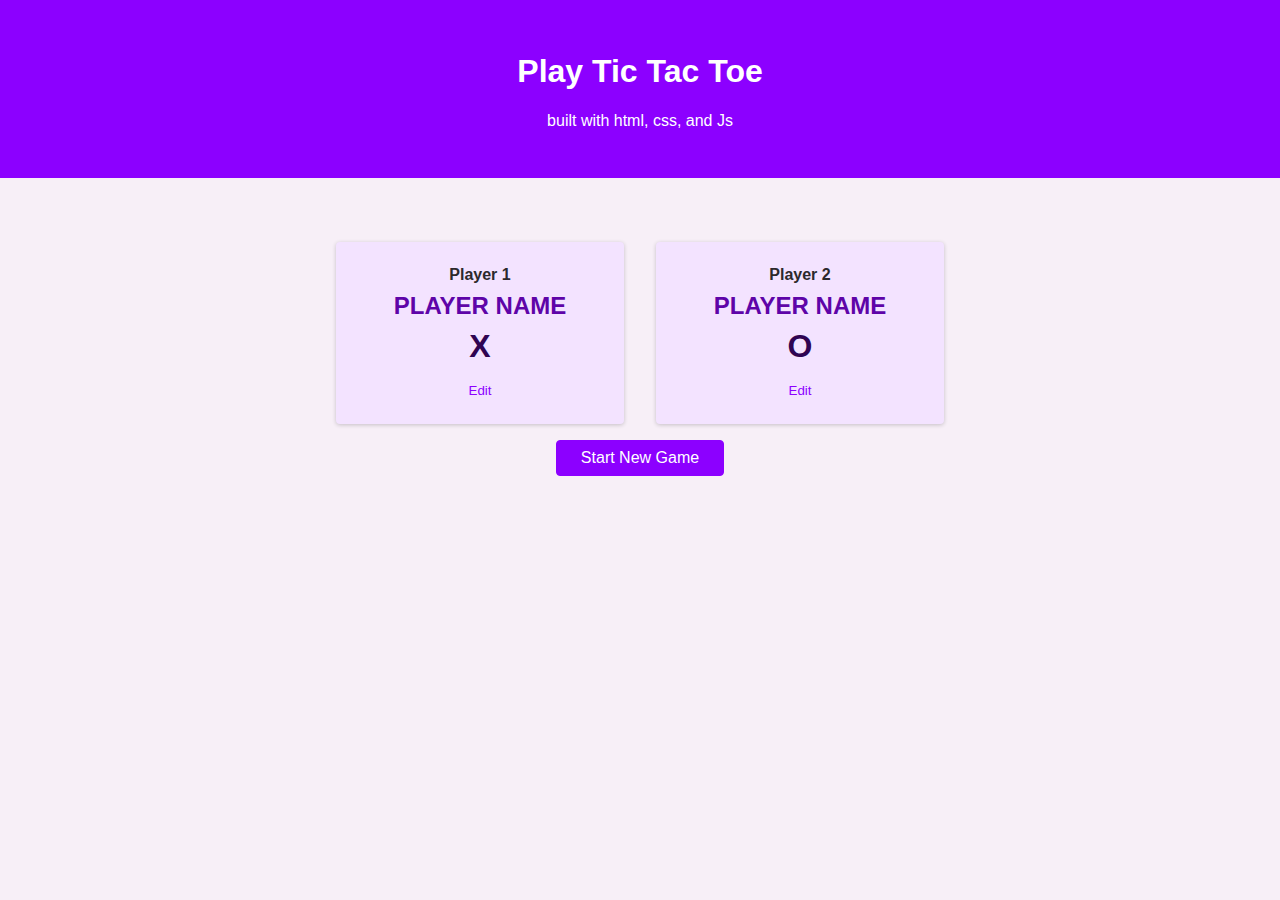
<file: Tic-Tac-Toe/index.html>
<!DOCTYPE html>
<html lang="en">
<head>
    <meta charset="UTF-8">
    <meta http-equiv="X-UA-Compatible" content="IE=edge">
    <meta name="viewport" content="width=device-width, initial-scale=1.0">
    <link rel="preconnect" href="https://fonts.googleapis.com">
    <link rel="preconnect" href="https://fonts.gstatic.com" crossorigin>
    <link href="https://fonts.googleapis.com/css2?family=Open+Sans:wght@400;700&display=swap" rel="stylesheet">
    <script src="config.js" defer></script>
    <script src="game.js" defer></script>
    <script src="app.js" defer></script>
    <link rel="stylesheet" href="styles/styles.css">
    <title>Tic Tac Toe</title>
</head>
<body>
    <div id="backdrop">

    </div>
    <header>
        <h1>Play Tic Tac Toe</h1>
        <P>built with html, css, and Js</P>
    </header>
    <aside id="config-overlay">
        <h2>Choose your name</h2>
        <form action="">
            <div>
                <label for="inputname">Player name</label>
                <input type="text" name="username" id="inputname" required>
            </div>
            <p id="error"></p>
            <div>
                <button type="reset" class="btn-alt" id="cancel-btn">Cancel</button>
                <button type="submit" class="btn">Confirm</button>
            </div>
        </form>
    </aside>
    <main>
        <section id="game-config">
            <ol>
                <li>
                    <article id="player-1-data">
                        <h2>Player 1</h2>
                        <h3>PLAYER NAME</h3>
                        <p class="symbol">X</p>
                        <button class="btn-alt" id="player1" data-playerid="1">Edit</button>
                    </article>
                </li>
                <li>
                    <article id="player-2-data">
                        <h2>Player 2</h2>
                        <h3>PLAYER NAME</h3>
                        <p class="symbol">O</p>
                        <button class="btn-alt" id="player2" data-playerid="2">Edit</button>
                    </article>
                </li>
            </ol>
            <button class="btn" id="start-btn">Start New Game</button>
        </section>
        <section id="active-game">
            <article id="gameover">
                <h3>You won, <span id="winner">PLAYER NAME</span></h3>
                <p>Try again</p>
            </article>
            <p>It's your turn <span id="active-player">PLAYER NAME</span>!</p>
            <ol id="game-board">
                <li data-col="1" data-row="1"></li>
                <li data-col="2" data-row="1"></li>
                <li data-col="3" data-row="1"></li>

                <li data-col="1" data-row="2"></li>
                <li data-col="2" data-row="2"></li>
                <li data-col="3" data-row="2"></li>

                <li data-col="1" data-row="3"></li>
                <li data-col="2" data-row="3"></li>
                <li data-col="3" data-row="3"></li>
            </ol>
        </section>
    </main>
</body>
</html>
</file>
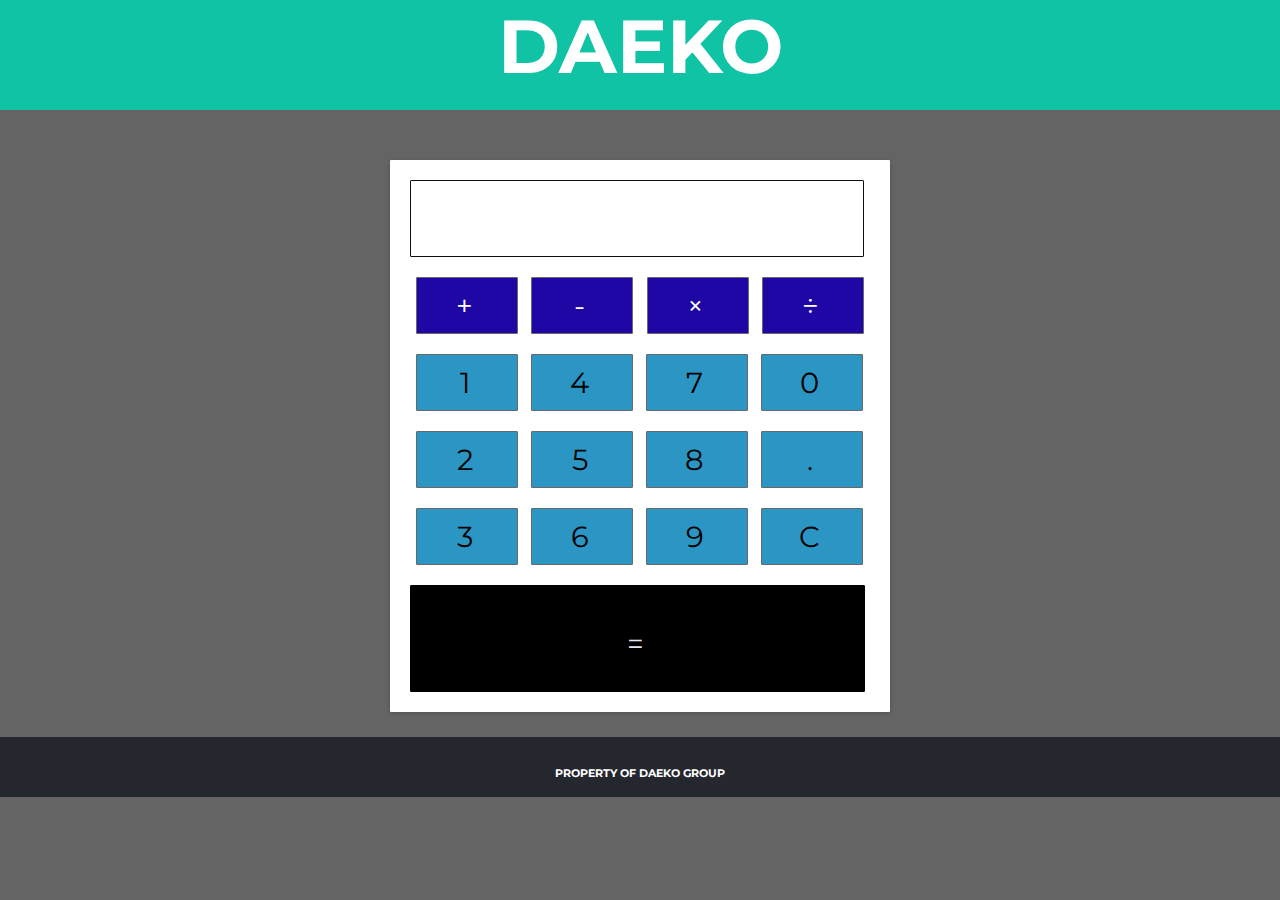
<file: mine/calc.html>
<!DOCTYPE html>
<html lang="en">
<head>
    <meta charset="UTF-8">
    <meta http-equiv="X-UA-Compatible" content="IE=edge">
    <meta name="viewport" content="width=device-width, initial-scale=1.0">
    <title>Daeko's Calculator</title>
    <link rel="preconnect" href="https://fonts.googleapis.com" />
    <link rel="preconnect" href="https://fonts.gstatic.com" crossorigin />
    <link
      href="https://fonts.googleapis.com/css2?family=Montserrat&display=swap"
      rel="stylesheet"
    />
    <link rel="stylesheet" href="calc.css">
    <script src="app.js" defer></script>
</head>
<body>
    <header>
        <div id="logo">
            <h1>DAEKO</h1>
        </div>
    </header>
    <main>
        <div class="calculator">
            <div id="input"></div>
            <div class="buttons">
                <div class="operators">
                    <div>+</div>
                    <div>-</div>
                    <div>&times;</div>
                    <div>&divide;</div>
                </div>
                <div class="left-panel">
                    <div class="numbers">
                        <div>1</div>
                        <div>2</div>
                        <div>3</div>
                    </div>
                    <div class="numbers">
                        <div>4</div>
                        <div>5</div>
                        <div>6</div>
                        
                    </div>
                    <div class="numbers">
                        <div>7</div>
                        <div>8</div>
                        <div>9</div>
                        
                    </div>
                    <div class="numbers">
                        <div>0</div>
                        <div>.</div>
                        <div id="clear">C</div>
                    </div>
                </div>
                <div class="equal" id="result">=</div>
            </div>
        </div>
    </main>
    <footer>
        <h6>PROPERTY OF DAEKO GROUP</h6>
    </footer>
</body>
</html>
</file>
<file: Tic-Tac-Toe/styles/styles.css>
body{
    margin: 0;
    font-family: "Open-Sans" , sans-serif;
    color: rgb(44, 41, 44);
    background-color: rgb(247, 239, 247);
}

header{
    background-color: rgb(140, 0, 255);
    color: white;
    padding: 2rem 5%;
    text-align: center;
}

.btn{
    font: inherit;
    padding: 0.5rem 1.5rem;
    background-color: rgb(140, 0, 255);
    border: 1px solid rgb(140, 0, 255);
    color: white;
    border-radius:4px ;
    cursor: pointer;
}

.btn-alt{
    background-color: transparent;
    border-color: transparent;
    color: rgb(140, 0, 255);
    padding: 0.5rem 1.5rem;
    border-radius: 4px;
    cursor: pointer;
}

.btn:hover{
    background-color: rgb(79, 10, 190);
    border-color: rgb(79, 10, 190);
}

.btn-alt:hover{
    background-color: rgb(217, 181, 245);
    border-color: transparent;
}
    
#config-overlay{
    position: fixed;
    top: 20%;
    left: 5%;
    width: 90%;
    background-color: white;
    padding: 1rem;
    border-radius: 6px;
    box-shadow: 0 2px 8px rgba(0, 0, 0, 0.2);
    display: none;
}

#config-overlay h2{
    margin: 0.5rem 0;
   
}

#config-overlay div{
    margin: 0.5rem 0;
}

#config-overlay div label{
    display: block;
    margin-bottom: 0.5rem;
    font-weight: bold;
 
}

#config-overlay div input{
    font: inherit;
    border: 1px solid rgb(204, 204, 204);
    width: 15rem;
    padding: 0.35rem;
    
}

.errormessage label{
    color: rgb(136, 2, 2);
}

.errormessage input{
    border-color: rgb(136, 2, 2);
    color: rgb(136, 2, 2);
    background-color: rgb(253, 219,219);
}

#backdrop{
    position: fixed;
    top: 0;
    left: 0;
    width: 100%;
    height: 100%;
    background-color: rgba(0, 0, 0, 0.7);
    display: none;
}

#game-config{
    width: 90%;
    max-width: 40rem;
    margin: 3rem auto;
    text-align: center;
}

#game-config ol{
    list-style: none;
    margin: 0;
    padding: 0;
    display: flex;
}

#game-config li {
    margin: 1rem;
    padding: 1rem;
    background-color: rgb(243,227,255);
    width: 50%;
    border-radius: 4px;
    box-shadow: 0 1px 4px rgba(0, 0, 0, 0.2);
}

#game-config h2{
    font-size: 1rem;
    margin: 0.5rem 0;


}

#game-config h3{
    font-size: 1.5rem;
    margin: 0.5rem 0;
    color: rgb(94, 4, 168);
}

.symbol{
    font-size: 2rem;
    font-weight: bold;
    color: rgb(47, 4, 82);
    margin: 0.5rem 0;
}

#active-game{
    text-align: center;
    margin: 2rem 0 5rem 0;
    display: none;
}

#gameover{
    max-width: 40rem;
    margin: auto;
    width: 90%;
    background-color: rgb(50, 5, 87);
    padding: 1rem 2rem;
    box-shadow: 0 2px 8px rgba(0, 0, 0, 0.2);
    color: white;
    border-radius: 4px;
    display: none;
}

#gameover h3{
    font-size: 2.5rem;
    margin: 0.5rem 0;
}

#active-player{
    font-weight: bold;
    color: rgb(50, 5, 87);
}

#active-game ol{
    display: grid;
    list-style: none;
    margin: 1rem 0;
    padding: 0;
    grid-template-columns: 6rem 6rem 6rem; 
    grid-template-rows: repeat(3, 6rem);
    justify-content: center;
    gap: 0.5rem;
}

#active-game ol li{
    background-color: rgb(215, 187, 247);
    border-radius: 2px;
    cursor: pointer;
    display: flex;
    justify-content: center;
    align-items: center;
    font-size: 2.5rem;
    font-weight: bold;
}

#active-game ol li:hover{
    background-color: rgb(112, 13, 204);
}

#active-game ol li.disabled{
    background-color: rgb(112, 13, 204);
    cursor: default;
    color: white;
}

@media (min-width: 48rem) {
    aside{
        left: calc(50% - 20rem);
        width: 40rem;
    }
}
</file>
<file: mine/calc.css>
body{
    margin: 0;
    background-color: rgb(100, 100, 100);
    user-select: none;
    font-family: 'Montserrat', sans-serif;
}

header{
    width: 100%;
    height: 110px;
    margin-bottom: 10px;
    margin-top: -50px;
    font: inherit;
    font-size: 2.35rem;
    background-color: rgb(16, 195, 165);
    color: white;
    text-align: center;
}

main{
    width: 500px;
    letter-spacing: 5px;
    margin: 4px auto;
    font-size: 1.8rem;
}

.calculator{
    padding: 20px;
    box-shadow: 0 1px 4px 0 rgba(0, 0, 0, 0.2);
    border-radius: 1px;
    margin-top: 50px;
    background-color: white;
}

#input{
    border: 1px solid rgb(15, 13, 13);
    border-radius: 1px;
    height: 60px;
    width: 437px;
    padding-right: 15px;
    padding-top: 15px;
    text-align: right;
    margin-right: 6px;
    font-size: 2rem;
    overflow-x: auto;
}

 .btn {
    display: inline;
} 

.operators{
    display: flex;
    justify-content: space-between;
}

.operators div{
    display: inline-block;
    border: 1px solid rgb(104, 104, 104);
    border-radius: 1px;
    width: 80px;
    text-align: center;
    padding: 10px;
    margin: 20px 6px 10px 6px;
    cursor: pointer;
    background-color: rgb(31, 7, 165);
    color: white;
    transition: background-color .3s, box-shadow .3s;
}

.operators div:hover{
    background-color: rgb(9, 9, 110);
    box-shadow: 0 1px 4px 0 rgba(0, 0, 0, 0.2);
}

.operators div:active{
    font-weight: bold;
}

.left-panel{
    display: flex;
    flex-direction: row; 
    justify-content: space-between; 
    align-items: stretch;  
}

.numbers div{
    display: inline-block;
    border: 1px solid rgb(104, 104, 104);
    border-radius: 1px;
    width: 80px;
    text-align: center;
    padding: 10px;
    margin: 10px 6px;
    cursor: pointer;
    background-color: rgb(43, 149, 195);
    transition: border-color .2s ease-in-out, background-color .2s, box-shadow .2s;
}

.numbers div:hover{
    background-color: rgb(25, 91, 125);
    box-shadow: 0 1px 4px 0 rgba(0, 0, 0, 0.2);
    border-color: rgb(90, 90, 90);
}

.numbers div:active{
    font-weight: bold;
}

div.equal {
    display: inline-block; 
    border: 1px solid rgb(0, 0, 0);
    border-radius: 1px;
    width: 437px;
    height: 25px;
    text-align: center;
    padding: 40px 8px;
    margin: 10px 0 auto;
    vertical-align: top;
    cursor: pointer;
    color: rgb(229, 229, 239);
    background-color: rgb(0, 0, 0);
    transition: all .2s ease-in-out;
}

div.equal:hover{
    box-shadow: 0 1px 4px 0 rgba(0, 0, 0, 0.2);
    border-color: rgb(37, 39, 46);
}

div.equal:active{
    font-weight: bold;
}

footer{
    width: 100%;
    height: 60px;
    background-color: rgb(37, 39, 46);
    color: white;
    text-align: center;
    align-items: center;
}

footer h6{
    padding-top: 30px;
}
</file>
